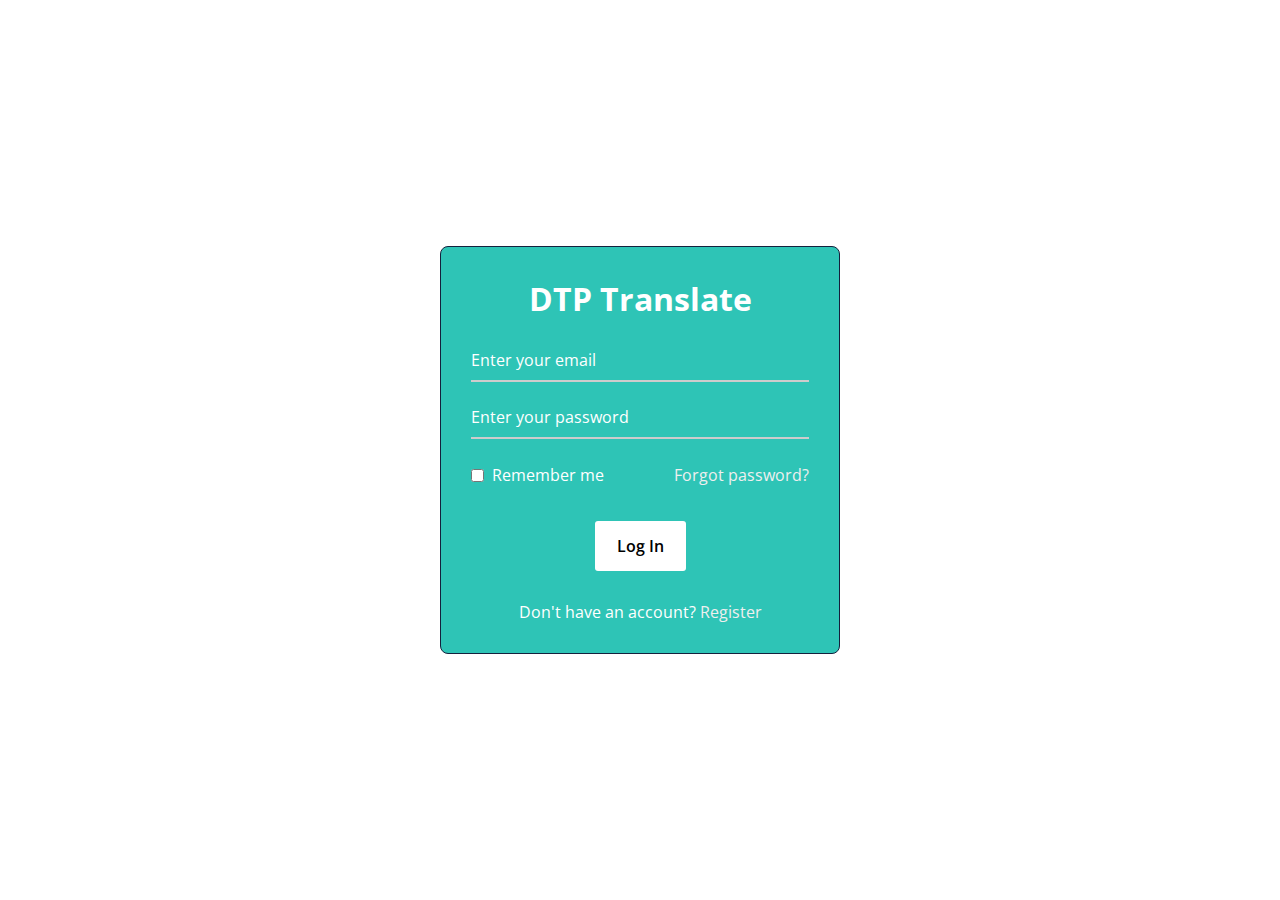
<file: index.html>
<!DOCTYPE html>
<html>
  <head>
    <meta charset="UTF-8" />
    <meta name="viewport" content="width=device-width, initial-scale=1.0" />
    <title>Login DTP</title>
    <link rel="stylesheet" href="login.css" />
  </head>
  <body>
    <div class="wrapper">
      <form action="#">
        <h2>DTP Translate</h2>
        <div class="input-field">
          <input type="text" required />
          <label>Enter your email</label>
        </div>
        <div class="input-field">
          <input type="password" required />
          <label>Enter your password</label>
        </div>
        <div class="forget">
          <label for="remember">
            <input type="checkbox" id="remember" />
            <p>Remember me</p>
          </label>
          <a href="#">Forgot password?</a>
        </div>
        <button type="submit" href="dtpTranslate.html">Log In</button>
        <div class="register">
          <p>Don't have an account? <a href="#">Register</a></p>
        </div>
      </form>
    </div>
  </body>
</html>
</file>
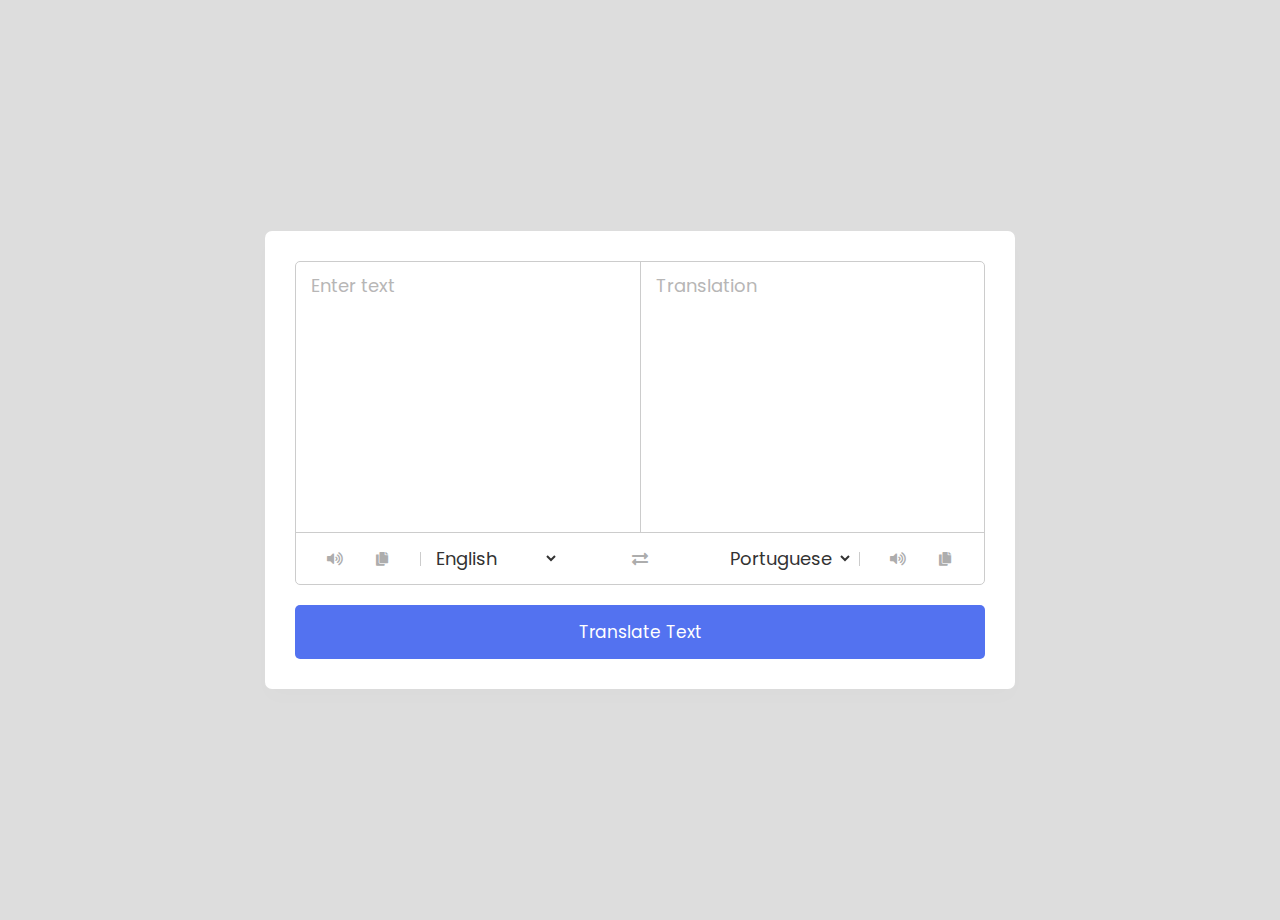
<file: dtpTranslate.html>
<!DOCTYPE html>
<html lang="en" dir="ltr">
  <head>
    <meta charset="utf-8" />
    <title>dtp translate</title>
    <link rel="stylesheet" href="style.css" />
    <meta name="viewport" content="width=device-width, initial-scale=1.0" />
    <link
      rel="stylesheet"
      href="https://cdnjs.cloudflare.com/ajax/libs/font-awesome/5.15.3/css/all.min.css"
    />
  </head>
  <body>
    <div class="container">
      <div class="wrapper">
        <div class="text-input">
          <textarea
            spellcheck="false"
            class="from-text"
            placeholder="Enter text"
          ></textarea>
          <textarea
            spellcheck="false"
            readonly
            disabled
            class="to-text"
            placeholder="Translation"
          ></textarea>
        </div>
        <ul class="controls">
          <li class="row from">
            <div class="icons">
              <i id="from" class="fas fa-volume-up"></i>
              <i id="from" class="fas fa-copy"></i>
            </div>
            <select></select>
          </li>
          <li class="exchange"><i class="fas fa-exchange-alt"></i></li>
          <li class="row to">
            <select></select>
            <div class="icons">
              <i id="to" class="fas fa-volume-up"></i>
              <i id="to" class="fas fa-copy"></i>
            </div>
          </li>
        </ul>
      </div>
      <button>Translate Text</button>
    </div>

    <script src="countries.js"></script>
    <script src="dtpscript.js"></script>
  </body>
</html>
</file>
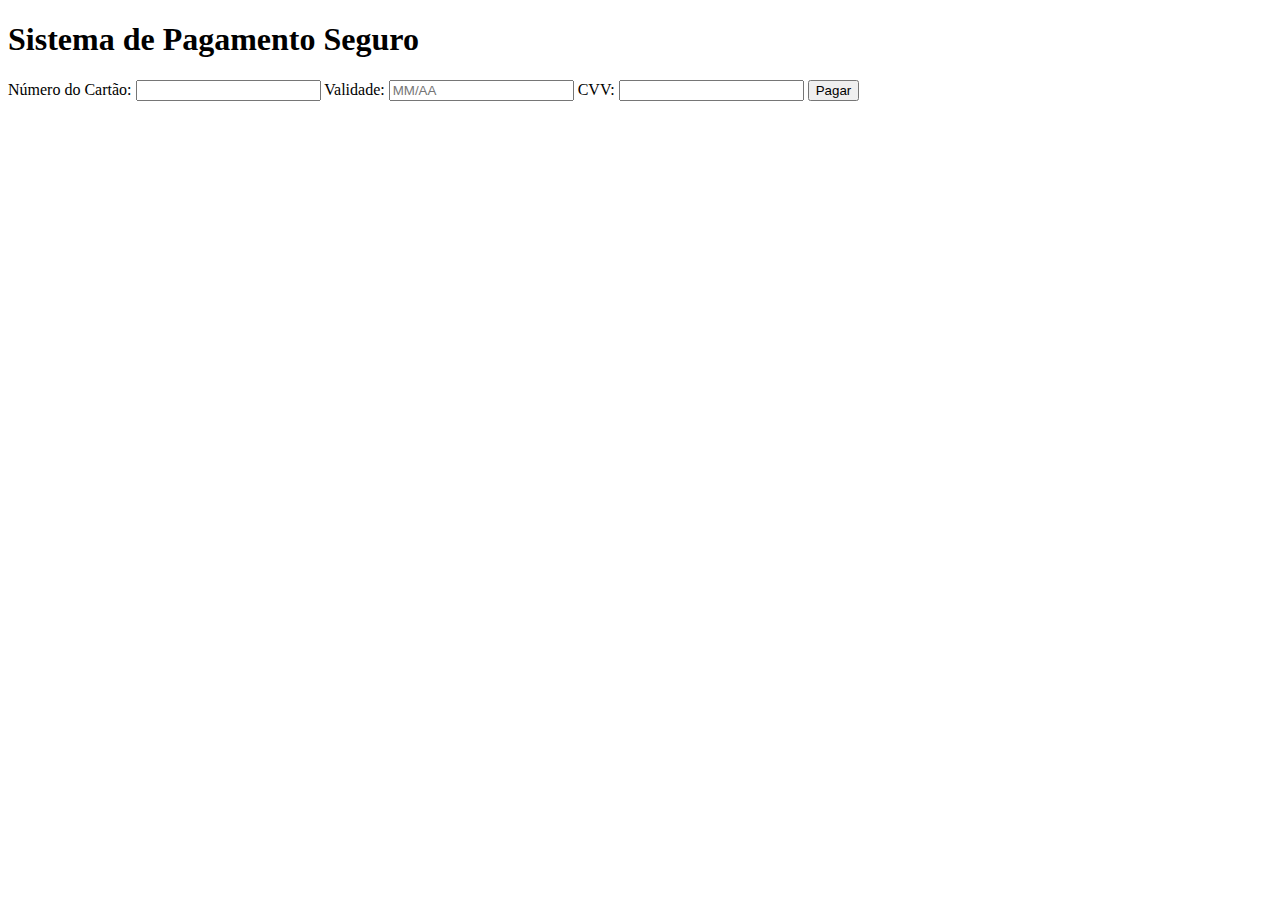
<file: pagamento.html>
<!DOCTYPE html>
<html lang="en">
  <head>
    <meta charset="UTF-8" />
    <meta name="viewport" content="width=device-width, initial-scale=1.0" />
    <title>Sistema de Pagamento</title>
  </head>
  <body>
    <div class="container">
      <h1>Sistema de Pagamento Seguro</h1>
      <form id="payment-form">
        <label for="card-number">Número do Cartão:</label>
        <input type="text" id="card-number" name="card-number" required />

        <label for="expiration">Validade:</label>
        <input
          type="text"
          id="expiration"
          name="expiration"
          placeholder="MM/AA"
          required
        />

        <label for="cvv">CVV:</label>
        <input type="text" id="cvv" name="cvv" required />

        <button type="submit">Pagar</button>
      </form>
    </div>
    <script src="pagamento.js"></script>
  </body>
</html>
</file>
<file: login.css>
@import url("https://fonts.googleapis.com/css2?family=Open+Sans:wght@200;300;400;500;600;700&display=swap");

* {
  margin: 0;
  padding: 0;
  box-sizing: border-box;
  font-family: "Open Sans", sans-serif;
}

body {
  display: flex;
  align-items: center;
  justify-content: center;
  min-height: 100vh;
  width: 100%;
  padding: 0 10px;
}

body::before {
  content: "";
  position: absolute;
  width: 100%;
  height: 100%;
  background: white;
  background-position: center;
  background-size: cover;
}

.wrapper {
  width: 400px;
  border-radius: 8px;
  padding: 30px;
  text-align: center;
  border: 1px solid #14213d;
  -webkit-backdrop-filter: blur(9px);
  backdrop-filter: blur(9px);
  background-color: #2ec4b6;
  box-shadow: #000;
}
x form {
  display: flex;
  flex-direction: column;
}

h2 {
  font-size: 2rem;
  margin-bottom: 20px;
  color: #fff;
}

.input-field {
  position: relative;
  border-bottom: 2px solid #ccc;
  margin: 15px 0;
}

.input-field label {
  position: absolute;
  top: 50%;
  left: 0;
  transform: translateY(-50%);
  color: #fff;
  font-size: 16px;
  pointer-events: none;
  transition: 0.15s ease;
}

.input-field input {
  width: 100%;
  height: 40px;
  background: transparent;
  border: none;
  outline: none;
  font-size: 16px;
  color: #fff;
}

.input-field input:focus ~ label,
.input-field input:valid ~ label {
  font-size: 0.8rem;
  top: 10px;
  transform: translateY(-120%);
}

.forget {
  display: flex;
  align-items: center;
  justify-content: space-between;
  margin: 25px 0 35px 0;
  color: #fff;
}

#remember {
  accent-color: #fff;
}

.forget label {
  display: flex;
  align-items: center;
}

.forget label p {
  margin-left: 8px;
}

.wrapper a {
  color: #efefef;
  text-decoration: none;
}

.wrapper a:hover {
  text-decoration: underline;
}

button {
  background: #fff;
  color: #000;
  font-weight: 600;
  border: none;
  padding: 12px 20px;
  cursor: pointer;
  border-radius: 3px;
  font-size: 16px;
  border: 2px solid transparent;
  transition: 0.3s ease;
}

button:hover {
  color: #fff;
  border-color: #fff;
  background: rgba(255, 255, 255, 0.15);
}

.register {
  text-align: center;
  margin-top: 30px;
  color: #fff;
}

nav#menu-principal {
  margin-bottom: auto;
  margin-top: 20px;
  display: flex;
}

#menu-principal div a {
  color: #14213d;
  font-family: Poppins;
  font-size: 15px;
  font-weight: 200;
  text-decoration: none;
  justify-content: space-around;
}

#principal div a:hover {
  color: #333;
}
</file>
<file: style.css>
/* Import Google Font - Poppins */
@import url("https://fonts.googleapis.com/css2?family=Poppins:wght@400;500;600;700&display=swap");
* {
  margin: 0;
  padding: 0;
  font-family: "Poppins", sans-serif;
}
body {
  display: flex;
  align-items: center;
  justify-content: center;
  padding: 10px;
  min-height: 100vh;
  background: #dddddd;
}
.container {
  max-width: 690px;
  width: 100%;
  padding: 30px;
  background: #fff;
  border-radius: 7px;
  box-shadow: 0 10px 20px rgba(0, 0, 0, 0.01);
}
.wrapper {
  border-radius: 5px;
  border: 1px solid #ccc;
}
.wrapper .text-input {
  display: flex;
  border-bottom: 1px solid #ccc;
}
.text-input .to-text {
  border-radius: 0px;
  border-left: 1px solid #ccc;
}
.text-input textarea {
  height: 250px;
  width: 100%;
  border: none;
  outline: none;
  resize: none;
  background: none;
  font-size: 18px;
  padding: 10px 15px;
  border-radius: 5px;
}
.text-input textarea::placeholder {
  color: #b7b6b6;
}
.controls,
li,
.icons,
.icons i {
  display: flex;
  align-items: center;
  justify-content: space-between;
}
.controls {
  list-style: none;
  padding: 12px 15px;
}
.controls .row .icons {
  width: 38%;
}
.controls .row .icons i {
  width: 50px;
  color: #adadad;
  font-size: 14px;
  cursor: pointer;
  transition: transform 0.2s ease;
  justify-content: center;
}
.controls .row.from .icons {
  padding-right: 15px;
  border-right: 1px solid #ccc;
}
.controls .row.to .icons {
  padding-left: 15px;
  border-left: 1px solid #ccc;
}
.controls .row select {
  color: #333;
  border: none;
  outline: none;
  font-size: 18px;
  background: none;
  padding-left: 5px;
}
.text-input textarea::-webkit-scrollbar {
  width: 4px;
}
.controls .row select::-webkit-scrollbar {
  width: 8px;
}
.text-input textarea::-webkit-scrollbar-track,
.controls .row select::-webkit-scrollbar-track {
  background: #fff;
}
.text-input textarea::-webkit-scrollbar-thumb {
  background: #ddd;
  border-radius: 8px;
}
.controls .row select::-webkit-scrollbar-thumb {
  background: #999;
  border-radius: 8px;
  border-right: 2px solid #ffffff;
}
.controls .exchange {
  color: #adadad;
  cursor: pointer;
  font-size: 16px;
  transition: transform 0.2s ease;
}
.controls i:active {
  transform: scale(0.9);
}
.container button {
  width: 100%;
  padding: 14px;
  outline: none;
  border: none;
  color: #fff;
  cursor: pointer;
  margin-top: 20px;
  font-size: 17px;
  border-radius: 5px;
  background: #5372f0;
}

@media (max-width: 660px) {
  .container {
    padding: 20px;
  }
  .wrapper .text-input {
    flex-direction: column;
  }
  .text-input .to-text {
    border-left: 0px;
    border-top: 1px solid #ccc;
  }
  .text-input textarea {
    height: 200px;
  }
  .controls .row .icons {
    display: none;
  }
  .container button {
    padding: 13px;
    font-size: 16px;
  }
  .controls .row select {
    font-size: 16px;
  }
  .controls .exchange {
    font-size: 14px;
  }
}
</file>
